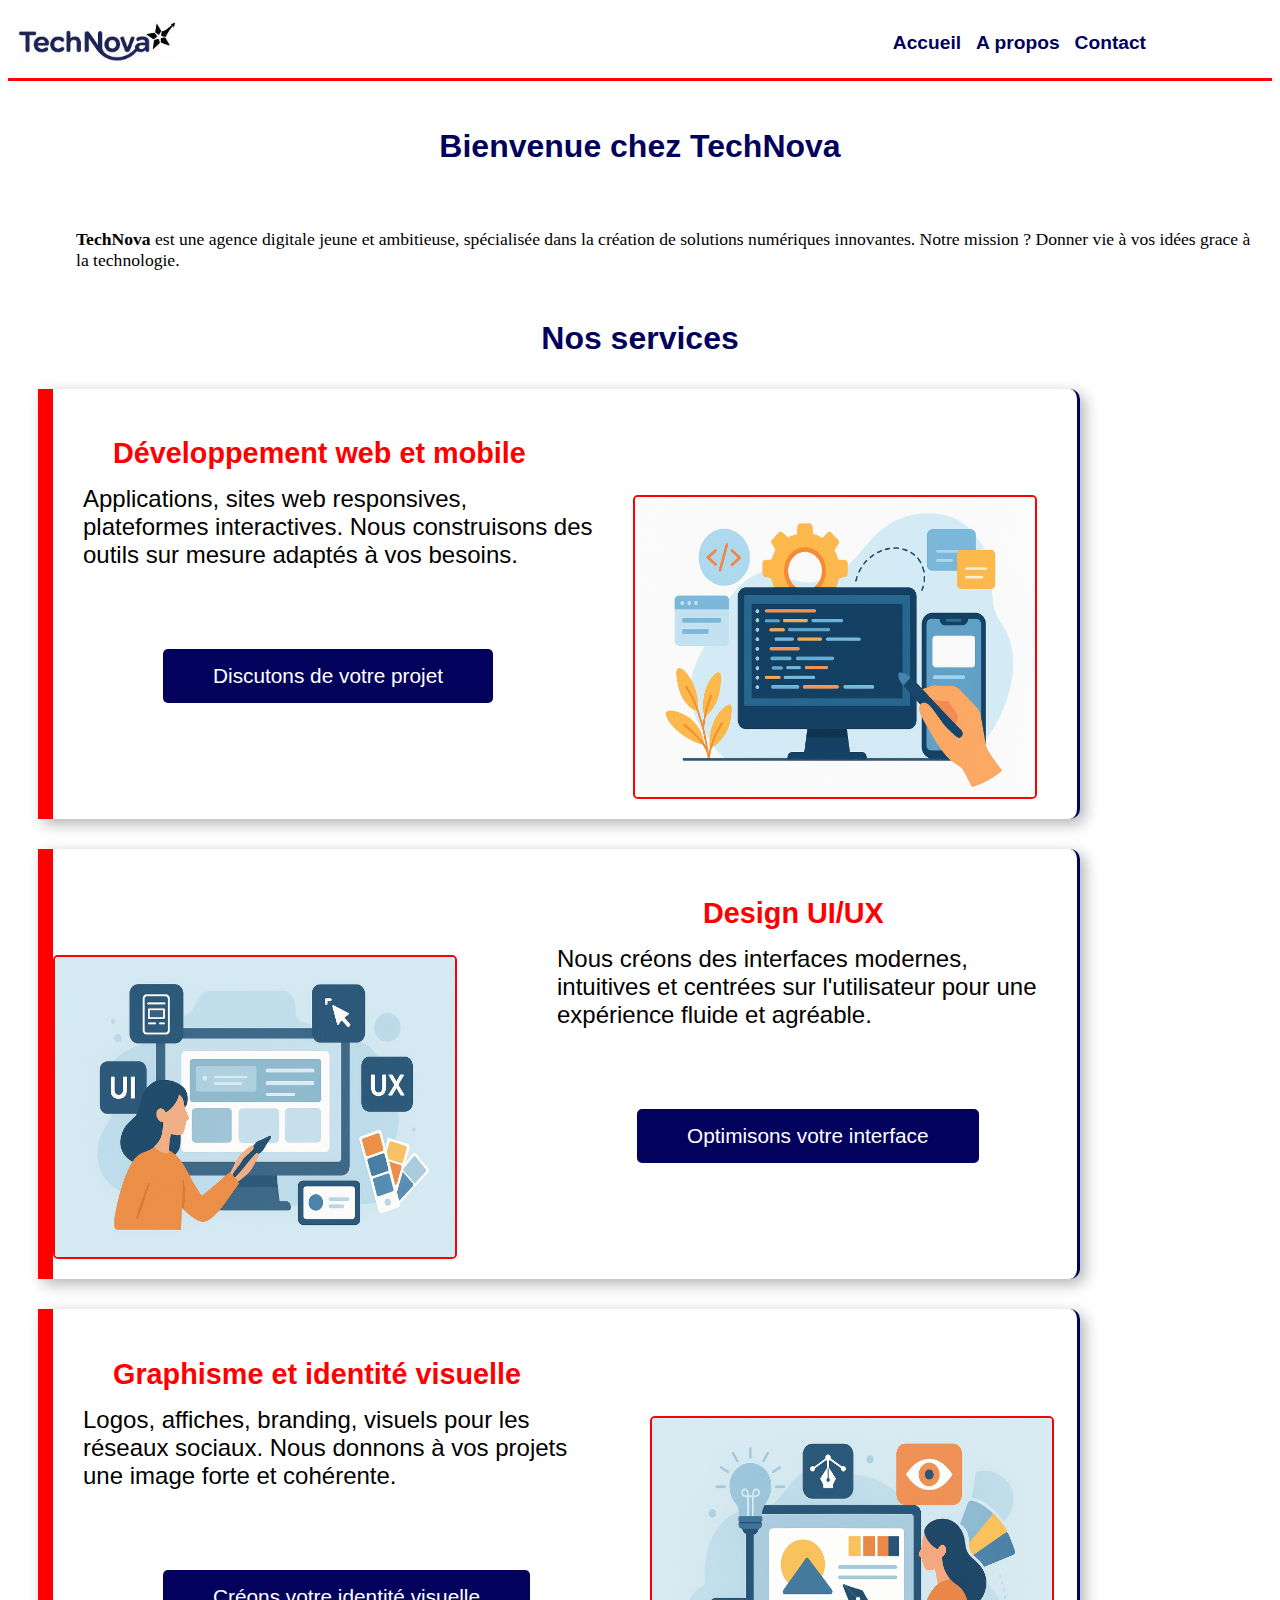
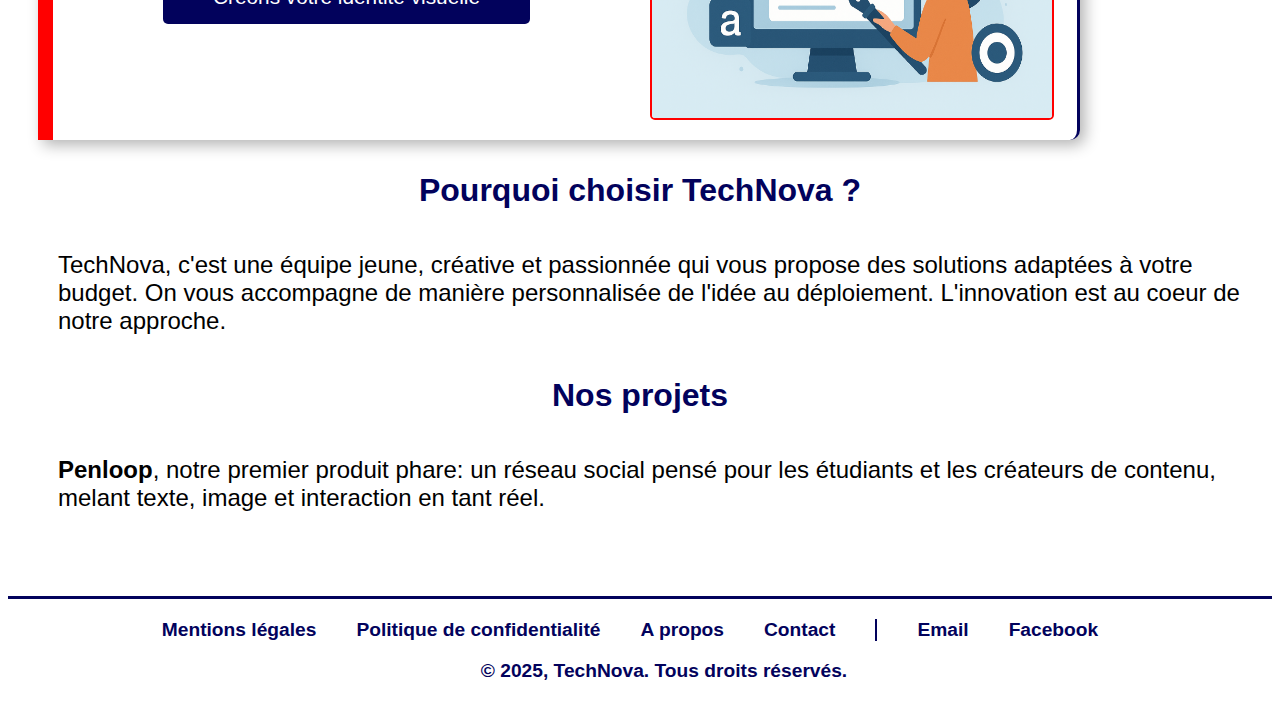
<file: index.html>
<!DOCTYPE html>
<html lang="en">
  <head>
    <meta charset="UTF-8">
    <meta name="viewport" content="width=device-width, initial-scale=1.0">
    <meta name="description" content="TechNova est une agence digitale jeune et ambitieuse, spécialisée dans la création de solutions numériques innovantes. Que vous soyez une startup, un étudiant, une petite entreprise ou un porteur de projet, nous donnons vie à vos idées grâce à la technologie dans le domaine du numérique.">
    <meta name="keywords" content="TechNova, agence digitale, développement web, développement mobile, design UI/UX, graphisme, identité visuelle, solutions numériques, innovation, startups, petites entreprises, étudiants, porteurs de projets">
    <meta name="robots" content="index, follow">
    <meta property="og:title" content="TechNova - Agence Digitale Innovante">
    <meta property="og:description" content="Découvrez TechNova, une agence digitale jeune et ambitieuse spécialisée dans la création de solutions numériques innovantes.">
    <meta property="og:image" content="https://www.technova.com/techNovaLogo.jpg">
    <meta property="og:url" content="https://www.technova.com/index.html">
    <meta name="author" content="TechNova">
    <link rel="canonical" href="https://www.technova.com/index.html">
    <title>TechNova</title>
    <link rel="stylesheet" href="style.css">
    <link rel="shortcut icon" href="techNovaLogo.jpg" type="image/x-icon">
  </head>
  <body>
    <header>
      <div class="logo">
        <img src="techNovaLogo.jpg" alt="Logo de TechNova">
      </div>
      <div class="nav">
        <a href="index.html" id="accueil">Accueil</a>
        <a href="about.html" target="_self" id="about">A propos</a>
        <a href="contact.html" target="_self" id="contact">Contact</a>
      </div>
    </header>
    <main>
      <div class="presentation">
        <h2>Bienvenue chez TechNova</h2>
        <p>
          <b>TechNova</b> est une agence digitale jeune et ambitieuse,
          spécialisée dans la création de solutions numériques innovantes. Notre
          mission ? Donner vie à vos idées grace à la technologie.
        </p>
      </div>
      <div class="services">
        <h3>Nos services</h3>
        <div class="devWebMobile">
          <h5>Développement web et mobile</h5>
          <div class="dev-container" id="container">
            <p>
              Applications, sites web responsives, plateformes interactives. Nous
              construisons des outils sur mesure adaptés à vos besoins.
              <br>
              <input type="button" value="Discutons de votre projet" onclick="location.href='contact.html'" id="btn">
            </p>
            <img
              src="codingImg.png"
              alt="screen displaying code"
              class="illustration"
            />
          </div>
        </div>
        <div class="uiUX">
          <h5>Design UI/UX</h5>
          <div class="uiUx-container" id="container">
            <img
              src="uiUxImg.png"
              alt="person using a design software on a tablet"
              class="illustration"
            />
            <p>
              Nous créons des interfaces modernes, intuitives et centrées sur
              l'utilisateur pour une expérience fluide et agréable.
              <br>
              <input type="button" value="Optimisons votre interface" onclick="location.href='contact.html'" id="btn">
            </p>
          </div>
        </div>
        <div class="graphIdVisuel">
          <h5>Graphisme et identité visuelle</h5>
          <div class="graphIdVisuel-container" id="container">
            <p>
              Logos, affiches, branding, visuels pour les réseaux sociaux. Nous
              donnons à vos projets une image forte et cohérente.
              <br>
              <input type="button" value="Créons votre identité visuelle" onclick="location.href='contact.html'" id="btn">
            </p>
              <img
                src="graphismImg.png"
                alt="graphic design tools"
                class="illustration"
              />
        </div>
      </div>
      <div class="choice">
        <h3>Pourquoi choisir TechNova ?</h3>
        <p>
          TechNova, c'est une équipe jeune, créative et passionnée qui vous
          propose des solutions adaptées à votre budget. On vous accompagne de
          manière personnalisée de l'idée au déploiement. L'innovation est au
          coeur de notre approche.
          <br>
        </p>
      </div>
      <div class="projects">
        <h3>Nos projets</h3>
        <p>
          <b>Penloop</b>, notre premier produit phare: un réseau social pensé
          pour les étudiants et les créateurs de contenu, melant texte, image
          et interaction en tant réel.
        </p>
      </div>
    </main>
    <footer>
      <div class="foot">
        <a href="legal.html">Mentions légales</a>
        <a href="confidentialite.html">Politique de confidentialité</a>
        <a href="about.html" id="foot-contact">A propos</a>
        <a href="contact.html" id="foot-contact">Contact</a>
        <span></span>
        <a href="contact.html">Email</a>
        <a href="">Facebook</a>
      </div>
      <p><b>© 2025, TechNova. Tous droits réservés.</b></p>
    </footer>
  </body>
</html>
</file>
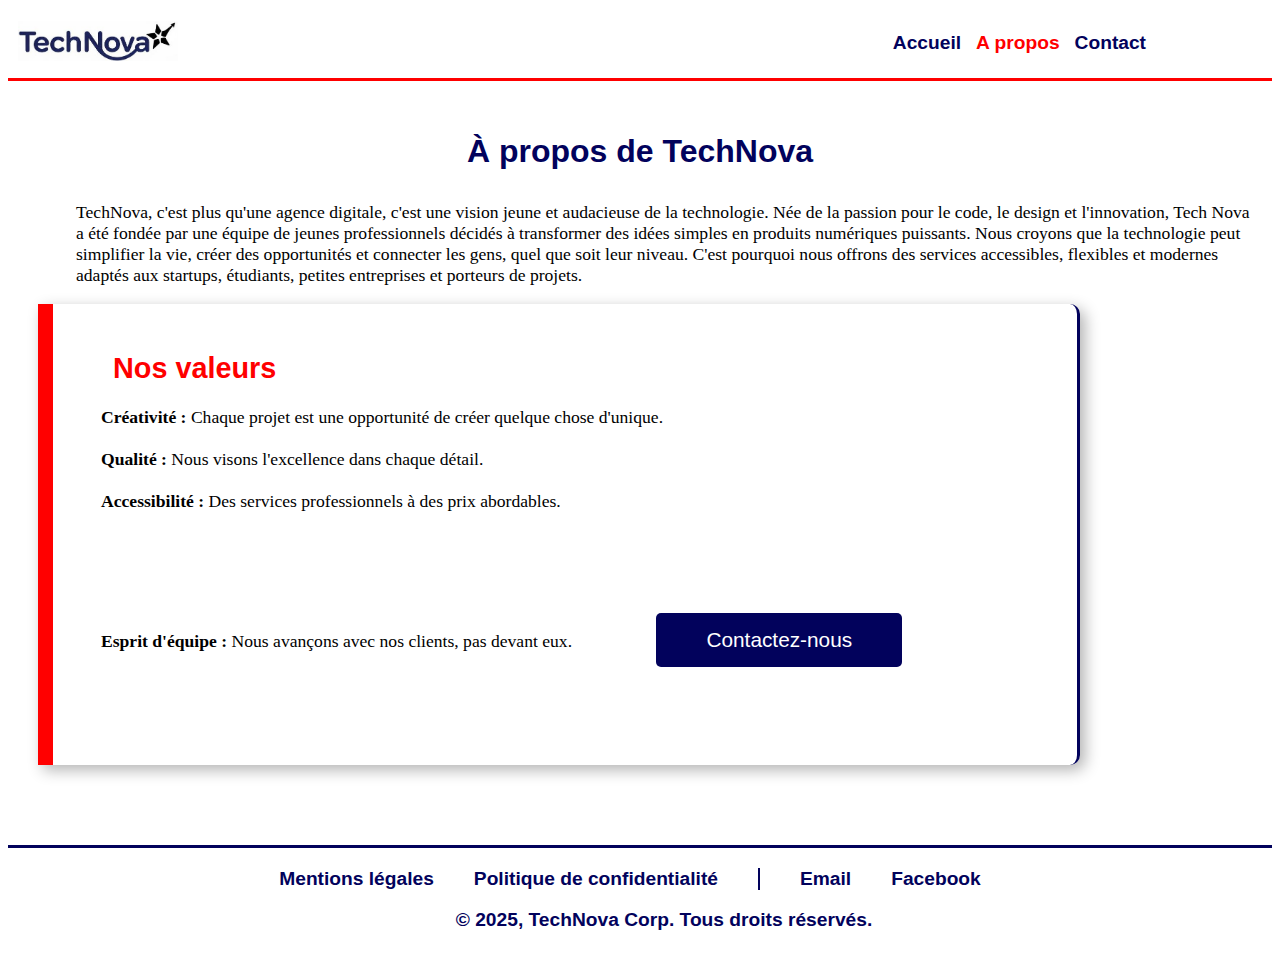
<file: about.html>
<!DOCTYPE html>
<html lang="en">
  <head>
    <meta charset="UTF-8" />
    <meta name="viewport" content="width=device-width, initial-scale=1.0" />
    <meta
      name="description"
      content="TechNova est une agence digitale jeune et ambitieuse, spécialisée dans la création de solutions numériques innovantes. Que vous soyez une startup, un étudiant, une petite entreprise ou un porteur de projet, nous donnons vie à vos idées grâce à la technologie dans le domaine du numérique."
    />
    <meta
      name="keywords"
      content="TechNova, agence digitale, développement web, développement mobile, design UI/UX, graphisme, identité visuelle, solutions numériques, innovation, startups, petites entreprises, étudiants, porteurs de projets"
    />
    <meta name="robots" content="index, follow" />
    <meta property="og:title" content="A propos de TechNova" />
    <meta
      property="og:description"
      content="TechNova est une agence digitale jeune et ambitieuse, spécialisée dans la création de solutions numériques innovantes. Que vous soyez une startup, un étudiant, une petite entreprise ou un porteur de projet, nous donnons vie à vos idées grâce à la technologie dans le domaine du numérique."
    />
    <meta
      property="og:image"
      content="https://www.technova.com/techNovaLogo.jpg"
    />
    <meta property="og:url" content="https://www.technova.com/about.html" />
    <title>A propos de TechNova</title>
    <link rel="stylesheet" href="style.css" />
    <link rel="shortcut icon" href="techNovaLogo.jpg" type="image/x-icon" />
  </head>
  <body>
    <header>
      <div class="logo">
        <img src="techNovaLogo.jpg" alt="Logo de TechNova" />
      </div>
      <div class="nav">
        <a href="index.html">Accueil</a>
        <a href="about.html" target="_self" id="active">A propos</a>
        <a href="contact.html" target="_self">Contact</a>
      </div>
    </header>
    <main>
      <div class="about">
        <h3>À propos de TechNova</h3>
        <p>
          TechNova, c'est plus qu'une agence digitale, c'est une vision jeune et
          audacieuse de la technologie. Née de la passion pour le code, le
          design et l'innovation, Tech Nova a été fondée par une équipe de
          jeunes professionnels décidés à transformer des idées simples en
          produits numériques puissants. Nous croyons que la technologie peut
          simplifier la vie, créer des opportunités et connecter les gens, quel
          que soit leur niveau. C'est pourquoi nous offrons des services
          accessibles, flexibles et modernes adaptés aux startups, étudiants,
          petites entreprises et porteurs de projets.
        </p>
        <div class="val-container">
          <h5>Nos valeurs</h5>
          <p class="valeurs">
            <b>Créativité :</b> Chaque projet est une opportunité de créer
            quelque chose d'unique. <br /><br />
            <b>Qualité :</b> Nous visons l'excellence dans chaque détail.
            <br /><br />
            <b>Accessibilité :</b> Des services professionnels à des prix
            abordables. <br /><br />
            <b>Esprit d'équipe :</b> Nous avançons avec nos clients, pas devant
            eux.
            <input
              type="button"
              value="Contactez-nous"
              onclick="location.href='contact.html'"
              id="btn"
            />
          </p>
        </div>
      </div>
    </main>
    <footer>
      <div class="foot">
        <a href="legal.html">Mentions légales</a>
        <a href="confidentialite.html">Politique de confidentialité</a>
        <span></span>
        <a href="contact.html">Email</a>
        <a href="">Facebook</a>
      </div>
      <p><b>© 2025, TechNova Corp. Tous droits réservés.</b></p>
    </footer>
  </body>
</html>
</file>
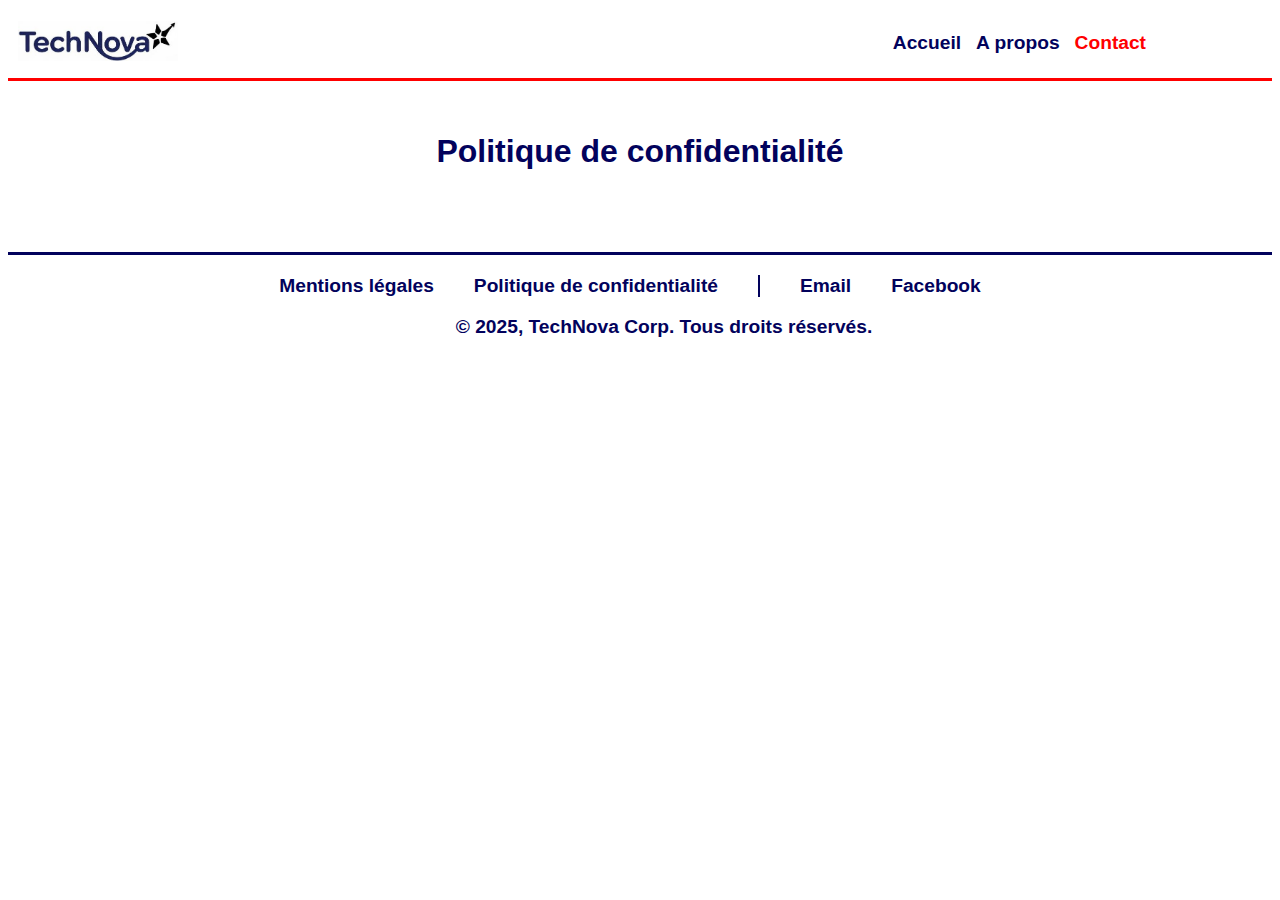
<file: confidentialite.html>
<!DOCTYPE html>
<html lang="en">
  <head>
    <meta charset="UTF-8" />
    <meta name="viewport" content="width=device-width, initial-scale=1.0" />
    <title>TechNova - Politique de confidentialité</title>
    <link rel="stylesheet" href="style.css" />
    <link rel="shortcut icon" href="techNovaLogo.jpg" type="image/x-icon" />
  </head>
  <body>
    <header>
      <div class="logo">
        <img src="techNovaLogo.jpg" alt="Logo de TechNova" />
      </div>
      <div class="nav">
        <a href="index.html">Accueil</a>
        <a href="about.html" target="_self" >A propos</a>
        <a href="contact.html" target="_self" id="active">Contact</a>
      </div>
    </header>
    <main>
        <div class="contact-page">
            <h3>Politique de confidentialité</h3>
            <p>

            </p>
    </main>
    <footer>
      <div class="foot">
        <a href="legal.html">Mentions légales</a>
        <a href="confidentialite.html">Politique de confidentialité</a>
          <span></span>
        <a href="contact.html">Email</a>
        <a href="">Facebook</a>
      </div>
      <p><b>© 2025, TechNova Corp. Tous droits réservés.</b></p>
    </footer>
  </body>
</html>
</file>
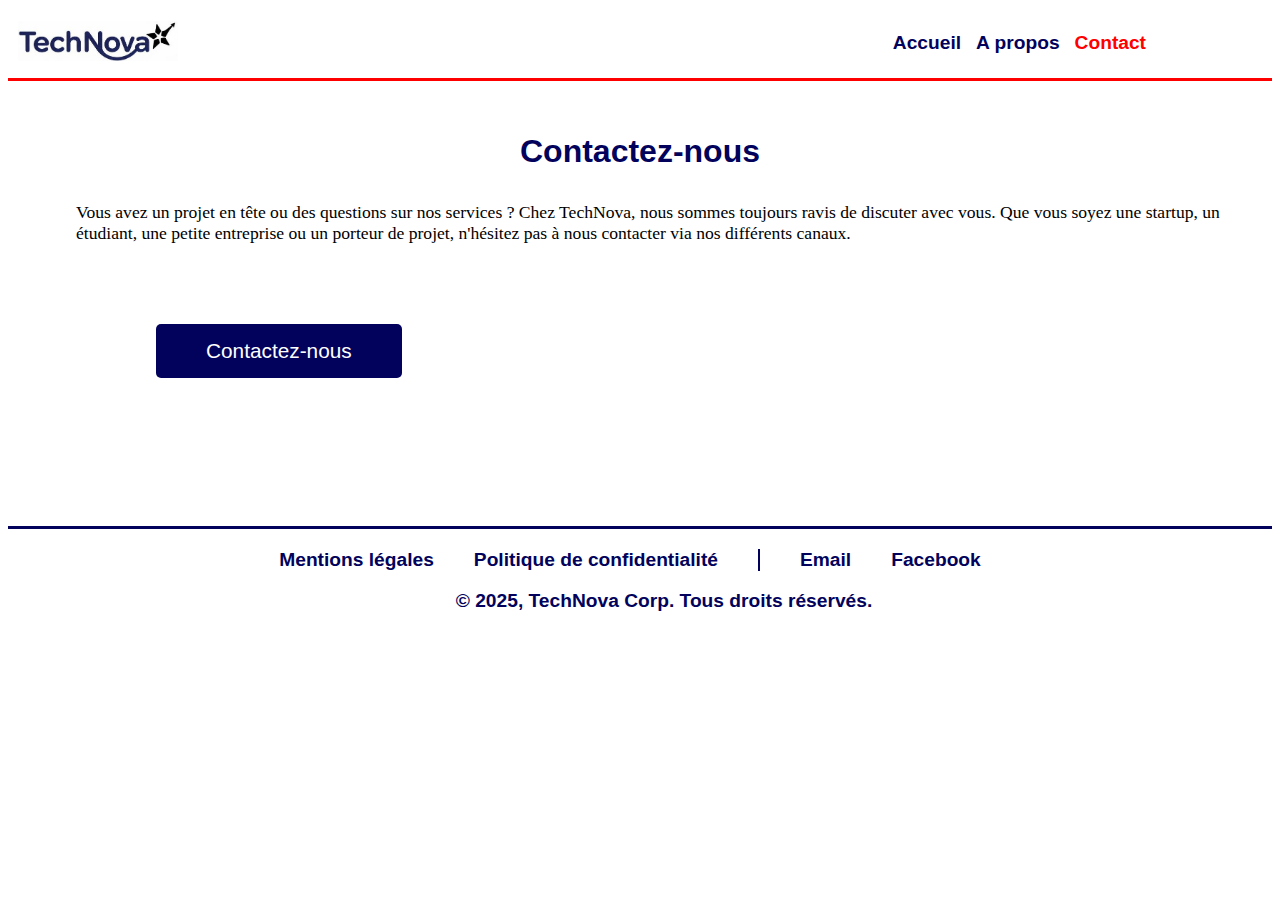
<file: contact.html>
<!DOCTYPE html>
<html lang="en">
  <head>
    <meta charset="UTF-8" />
    <meta name="viewport" content="width=device-width, initial-scale=1.0" />
    <meta
      name="description"
      content="TechNova est une agence digitale jeune et ambitieuse, spécialisée dans la création de solutions numériques innovantes. Que vous soyez une startup, un étudiant, une petite entreprise ou un porteur de projet, nous donnons vie à vos idées grâce à la technologie dans le domaine du numérique."
    />
    <meta name="keywords" content="TechNova, agence digitale, développement web, développement mobile, design UI/UX, graphisme, identité visuelle, solutions numériques, innovation, startups, petites entreprises, étudiants, porteurs de projets">
     
    <meta name="keywords"
      content="TechNova, agence digitale, contact, services numériques, support client, startups, petites entreprises, étudiants, porteurs de projets"
    >
    <meta name="robots" content="index, follow" />
  
    <title>Contactez TechNova</title>
    <link rel="stylesheet" href="style.css" />
    <link rel="shortcut icon" href="techNovaLogo.jpg" type="image/x-icon" />
  </head>
  <body>
    <header>
      <div class="logo">
        <img src="techNovaLogo.jpg" alt="Logo de TechNova" />
      </div>
      <div class="nav">
        <a href="index.html">Accueil</a>
        <a href="about.html" target="_self" >A propos</a>
        <a href="contact.html" target="_self" id="active">Contact</a>
      </div>
    </header>
    <main>
        <div class="contact-page">
            <h3>Contactez-nous</h3>
            <p>
                Vous avez un projet en tête ou des questions sur nos services ? Chez
                TechNova, nous sommes toujours ravis de discuter avec vous. Que vous
                soyez une startup, un étudiant, une petite entreprise ou un porteur
                de projet, n'hésitez pas à nous contacter via nos différents canaux. <br>
                <input type="button" value="Contactez-nous" onclick="location.href='contact.html'" id="btn"><b>
            </p>
    </main>
    <footer>
      <div class="foot">
        <a href="legal.html">Mentions légales</a>
        <a href="confidentialite.html">Politique de confidentialité</a>
          <span></span>
        <a href="contact.html">Email</a>
        <a href="">Facebook</a>
      </div>
      <p><b>© 2025, TechNova Corp. Tous droits réservés.</b></p>
    </footer>
  </body>
</html>
</file>
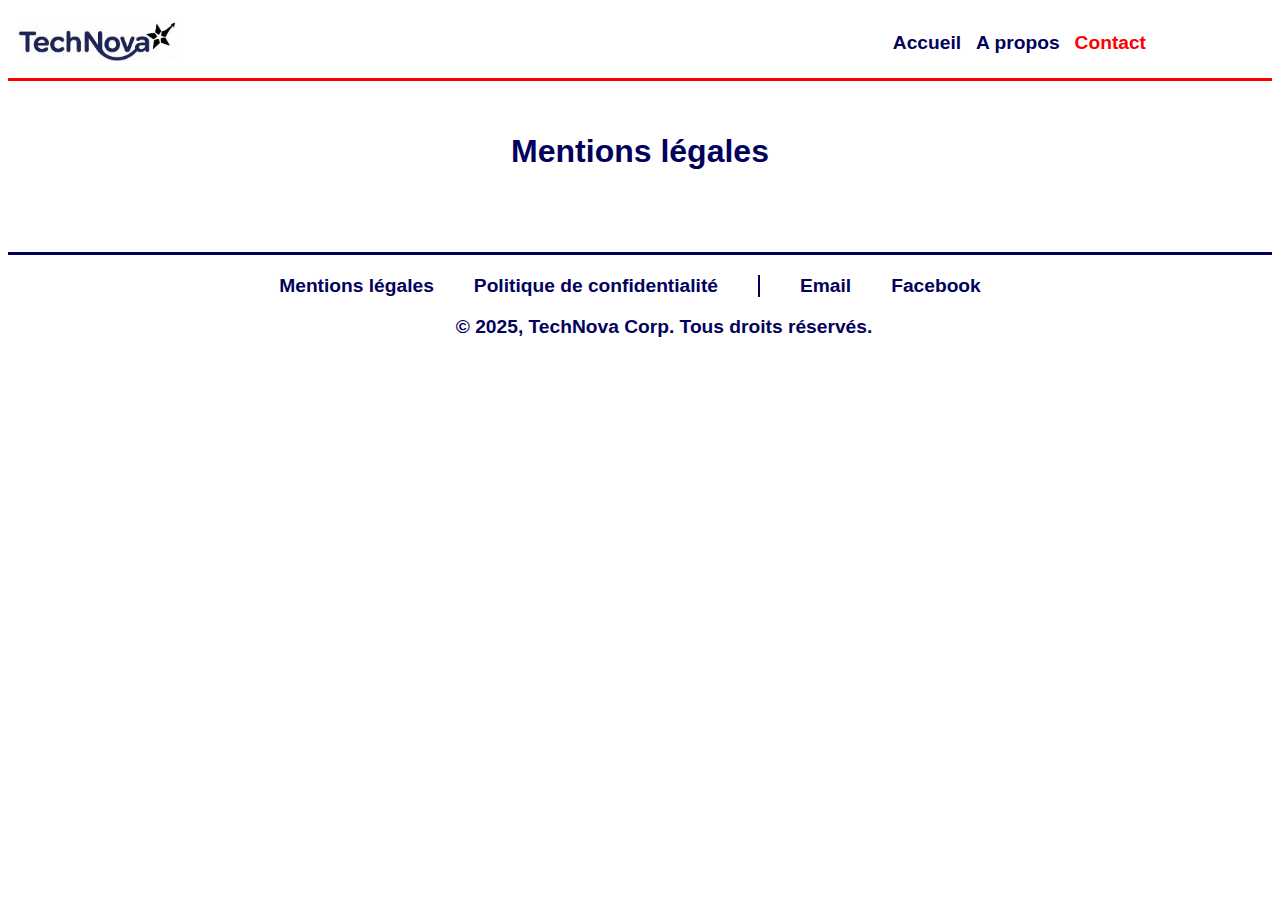
<file: legal.html>
<!DOCTYPE html>
<html lang="en">
  <head>
    <meta charset="UTF-8" />
    <meta name="viewport" content="width=device-width, initial-scale=1.0" />
    <title>TechNova - Mentions légales</title>
    <link rel="stylesheet" href="style.css" />
    <link rel="shortcut icon" href="techNovaLogo.jpg" type="image/x-icon" />
  </head>
  <body>
    <header>
      <div class="logo">
        <img src="techNovaLogo.jpg" alt="Logo de TechNova" />
      </div>
      <div class="nav">
        <a href="index.html">Accueil</a>
        <a href="about.html" target="_self" >A propos</a>
        <a href="contact.html" target="_self" id="active">Contact</a>
      </div>
    </header>
    <main>
        <div class="contact-page">
            <h3>Mentions légales</h3>
            <p>
                
            </p>
    </main>
    <footer>
      <div class="foot">
        <a href="legal.html">Mentions légales</a>
        <a href="confidentialite.html">Politique de confidentialité</a>
          <span></span>
        <a href="contact.html">Email</a>
        <a href="">Facebook</a>
      </div>
      <p><b>© 2025, TechNova Corp. Tous droits réservés.</b></p>
    </footer>
  </body>
</html>
</file>
<file: style.css>
body {
  background-color: #ffffff;
}
p {
  font-family: Cambria, Cochin, Georgia, Times, "Times New Roman", serif;
  font-size: 1.5rem;
  margin-left: 3rem;
}
.illustration {
  height: 300px;
  width: 400px;
  margin-top: 20px;
  margin-bottom: 20px;
  margin-right: 40px;
  border-radius: 5px;
  border: 2px solid red;
  /* animation: fadeIn 2s ease-in-out;
  animation-timeline: view(); */
}
#active {
  color: red;
}
header {
  display: flex;
  justify-content: space-between;
  align-items: center;
  height: 70px;
  width: 100%;
  background-color: #ffffff;
  z-index:1000;
  border-bottom: 3px solid red;
}
.logo {
  width: 70%;
}
.logo img {
  width: 10rem;
  margin-left: 10px;
}
.nav {
  display: flex;
  width: 25%;
  right: 30px;
  column-gap: 30px;
}
a {
  color: rgb(2, 2, 92);
  text-decoration: none;
  font-size: 1.2rem;
  font-weight: bold;
  font-family: "Segoe UI", Tahoma, Geneva, Verdana, sans-serif;
  transition: 0.3s;
}
a:hover {
  color: red;
  transform: translateY(3px);
}

main {
  display: grid;
  padding: 20px;
  justify-items: center;
}
main .presentation,
h3 {
  display: grid;
  justify-items: center;
  gap: 20px;
}
main h3 {
  color: rgb(2, 2, 92);
  font-family: "Gill Sans", "Gill Sans MT", Calibri, "Trebuchet MS", sans-serif;
  font-size: 2rem;
  justify-items: center;
}
main h2 {
  color: rgb(2, 2, 92);
  font-size: 2rem;
  font-family: "Segoe UI", Tahoma, Geneva, Verdana, sans-serif;
  width: 80%;
  text-align: center;
}
.devWebMobile,
.uiUX,
.graphIdVisuel {
  display: grid;
  justify-items: start;
  margin-top: 3px;
  margin-bottom: 30px;
  margin-left: 90px;
  width: 90%;
  border-right: 3px solid rgb(2, 2, 92);
  border-radius: 0px 10px 10px 00px;
  box-shadow: 5px 5px 15px rgba(0, 0, 0, 0.3);
  border-left: 15px red solid;
}
#container {
  display: flex;
  justify-items: center;
  gap: 30px;
}
.devWebMobile h5,
.graphIdVisuel h5,
.val-container h5 {
  font-family: "Segoe UI", Tahoma, Geneva, Verdana, sans-serif;
  font-size: 1.8rem;
  color: red;
  padding-left: 10px;
  margin-left: 50px;
  margin-bottom: 5px;
}
.uiUX h5 {
  display: grid;
  justify-content: end;
  font-family: "Segoe UI", Tahoma, Geneva, Verdana, sans-serif;
  font-size: 1.8rem;
  color: red;
  padding-left: 10px;
  margin-left: 40rem;
  margin-bottom: 5px;
}
.devWebMobile p,
.uiUX p,
.graphIdVisuel p,
.choice p,
.projects p {
  font-family: "Segoe UI", Tahoma, Geneva, Verdana, sans-serif;
  font-size: 1.5rem;
  padding: 10px;
  margin-left: 20px;
  margin-top: 0px;
}
#btn {
  text-align: center;
  margin: 80px;
  padding: 15px 50px;
  font-size: 1.3rem;
  color: white;
  background-color: rgb(2, 2, 92);
  border: none;
  border-radius: 5px;
  cursor: pointer;
  transition: 0.3s;
}
#btn:hover {
  background-color: red;
  transform: translateY(-3px);
}
.val-container {
  display: grid;
  justify-items: start;
  margin-top: 3px;
  margin-bottom: 30px;
  margin-left: 90px;
  width: 90%;
  border-right: 3px solid rgb(2, 2, 92);
  border-radius: 0px 10px 10px 00px;
  box-shadow: 5px 5px 15px rgba(0, 0, 0, 0.3);
  border-left: 15px red solid;
}
footer {
  display: grid;
  justify-items: center;
  justify-content: center;
  align-items: center;
  height: 100px;
  width: 100%;
  margin-top: 30px;
  border-top: 3px solid rgb(2, 2, 92);
}
.foot {
  display: flex;
  gap: 40px;
  margin-right: 20px;
  margin-top: 20px;
}
span {
  border-left: 2px solid rgb(2, 2, 92);
}
footer a:hover {
  color: red;
}
footer p {
  font-family: "Segoe UI", Tahoma, Geneva, Verdana, sans-serif;
  font-size: 1rem;
  color: rgb(2, 2, 92);
  font-size: 1.2rem;
}
@keyframes fadeIn {
  0% {
    opacity: 0;
  }
  50% {
    opacity: 1;
  }
  100% {
    opacity: 0;
  }
}
@media screen and (max-width: 768px) {
  body {
    width: 100vw;
    margin-left: 0;
  }
  p {
    font-size: 1.2rem;
    margin-left: 1rem;
  }
  span {
    display: grid;
    grid-auto-flow: row;
  }
  p {
    font-size: 1.2rem;
    margin-left: 1rem;
  }
  header {
    width: 100%;
    height: auto;
    padding: 10px 0;
    gap: 10px;
  }
  .nav {
    display: none;
  }
  .devWebMobile,
  .uiUX,
  .graphIdVisuel,
  .val-container {
    display: grid;
    margin-left: 20px;
    width: 80vw;
    border-left: 10px red solid;
  }
  .illustration {
    display: none;
  }
  main {
    margin: 0;
  }
  main h3 {
    font-size: 1.5rem;
  }
  .devWebMobile h5,
  .graphIdVisuel h5,
  .val-container h5,
  .uiUX h5 {
    margin-left: 15px;
    font-size: 1.2rem;
  }
  .devWebMobile p,
  .uiUX p,
  .graphIdVisuel p{
    font-size: 1.1rem;
    margin-left: 8px;
    width: 80%;
  }
  .choice p,
  .projects p {
     font-size: 1.1rem;
    margin-left: 8px;
    width: 80%;
  }
  #btn {
    margin: 40px 10px;
    padding: 8px 10px;
    font-size: 1rem;
    font-weight: bold;
    text-align: center;
  }
  .foot {
    gap: 20px;
    display: grid;
  }
  #foot-contact {
    display: ;
  }
  .foot a {
    font-size: 0.9rem;
  }
  footer p {
    font-size: 1rem;
  }
}
@media screen and (max-width: 2580px) {
  p {
    font-size: 1.1rem;
  }
  .nav {
    gap: 15px;
    width: 30%;
  }
  .devWebMobile,
  .uiUX,
  .graphIdVisuel,
  .val-container {
    margin-left: 10px;
    width: 80vw;
  }
  .devWebMobile h5,
  .graphIdVisuel h5, {
  .uiUX h5 {
    font-size: 1.3rem;
  }
  .devWebMobile p,
  .uiUX p,
  .graphIdVisuel p{
    font-size: 1.2rem;
    margin-left: 8px;
    width: 50%;
  }
  .choice p,
  .projects p {
     font-size: 1.2rem;
    margin-left: 8px;
    width:90%;
  }
  .illustration {
    height: 200px;
    width: 300px;
  }
  #btn {
    margin: 60px 5px;
    padding: 10px 20px;
    font-size: 1.1rem;
  }
    footer p{
      padding:3px;
}
</file>
